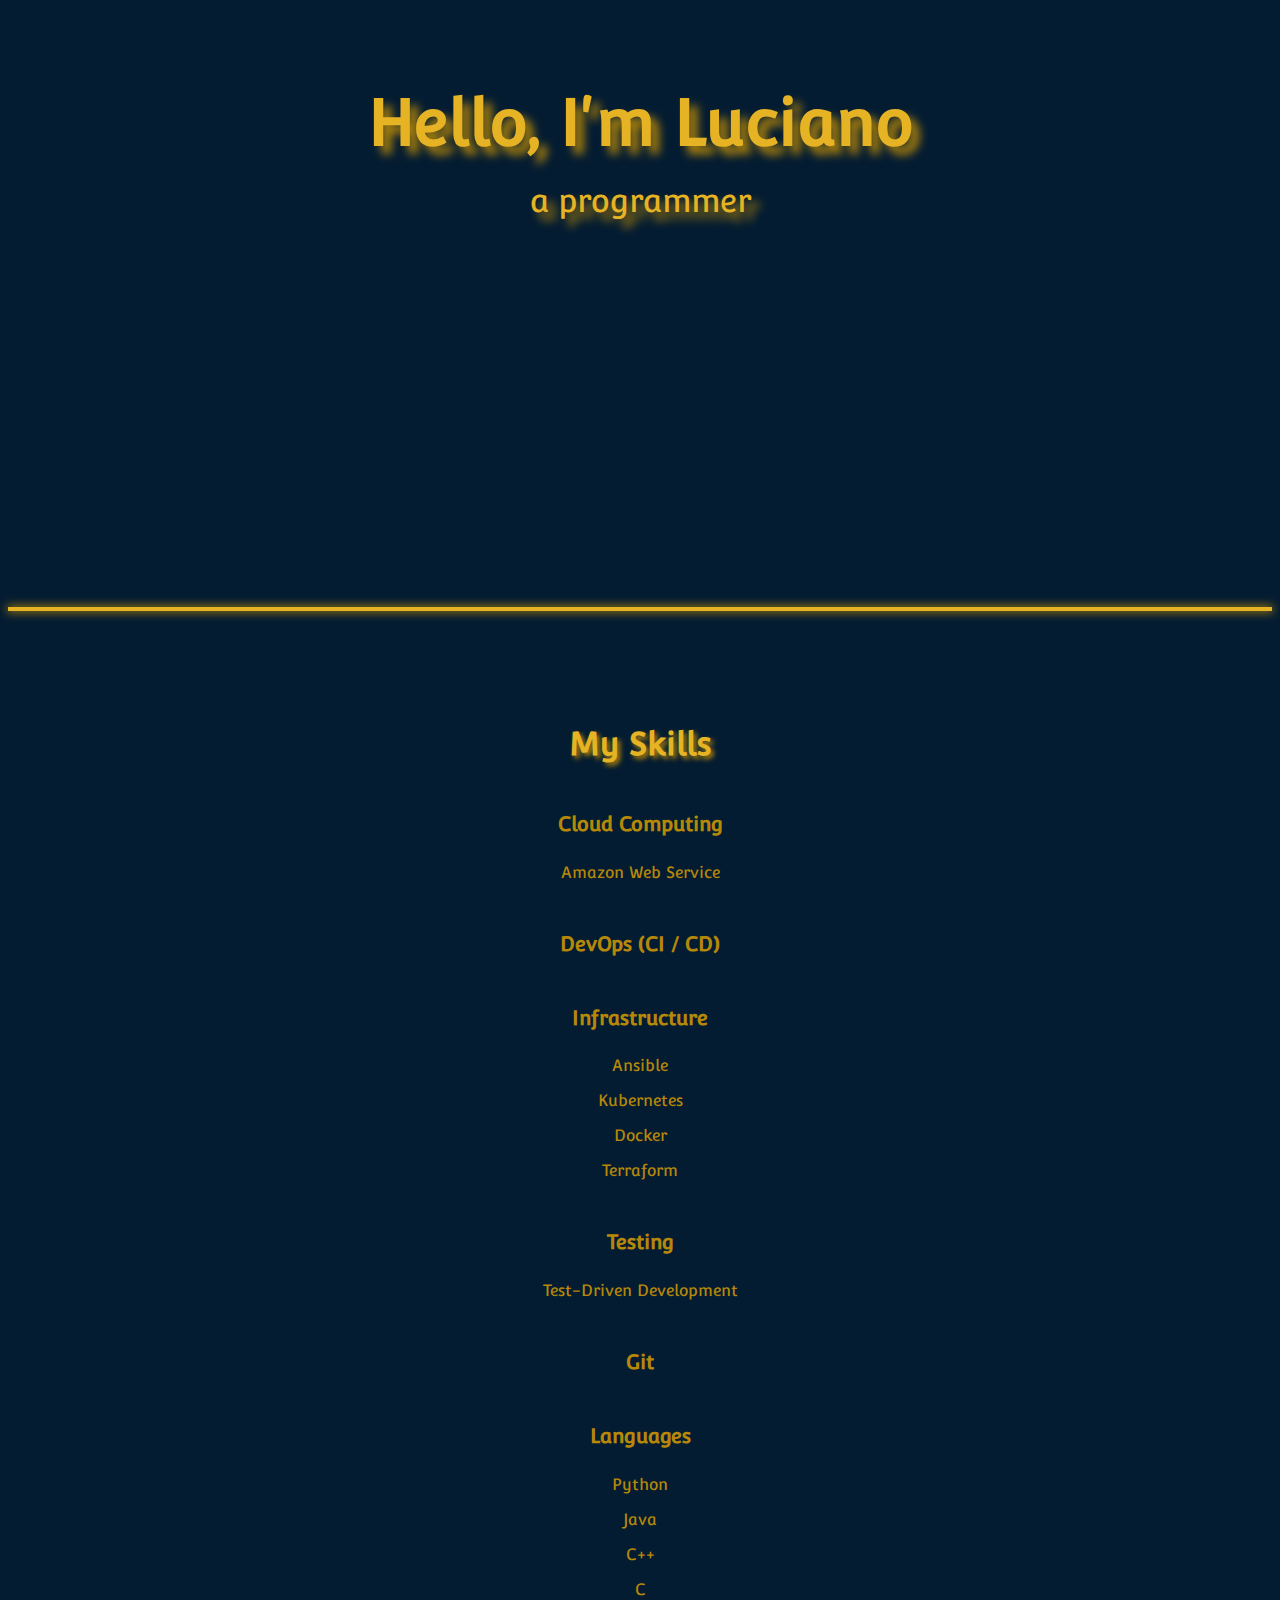
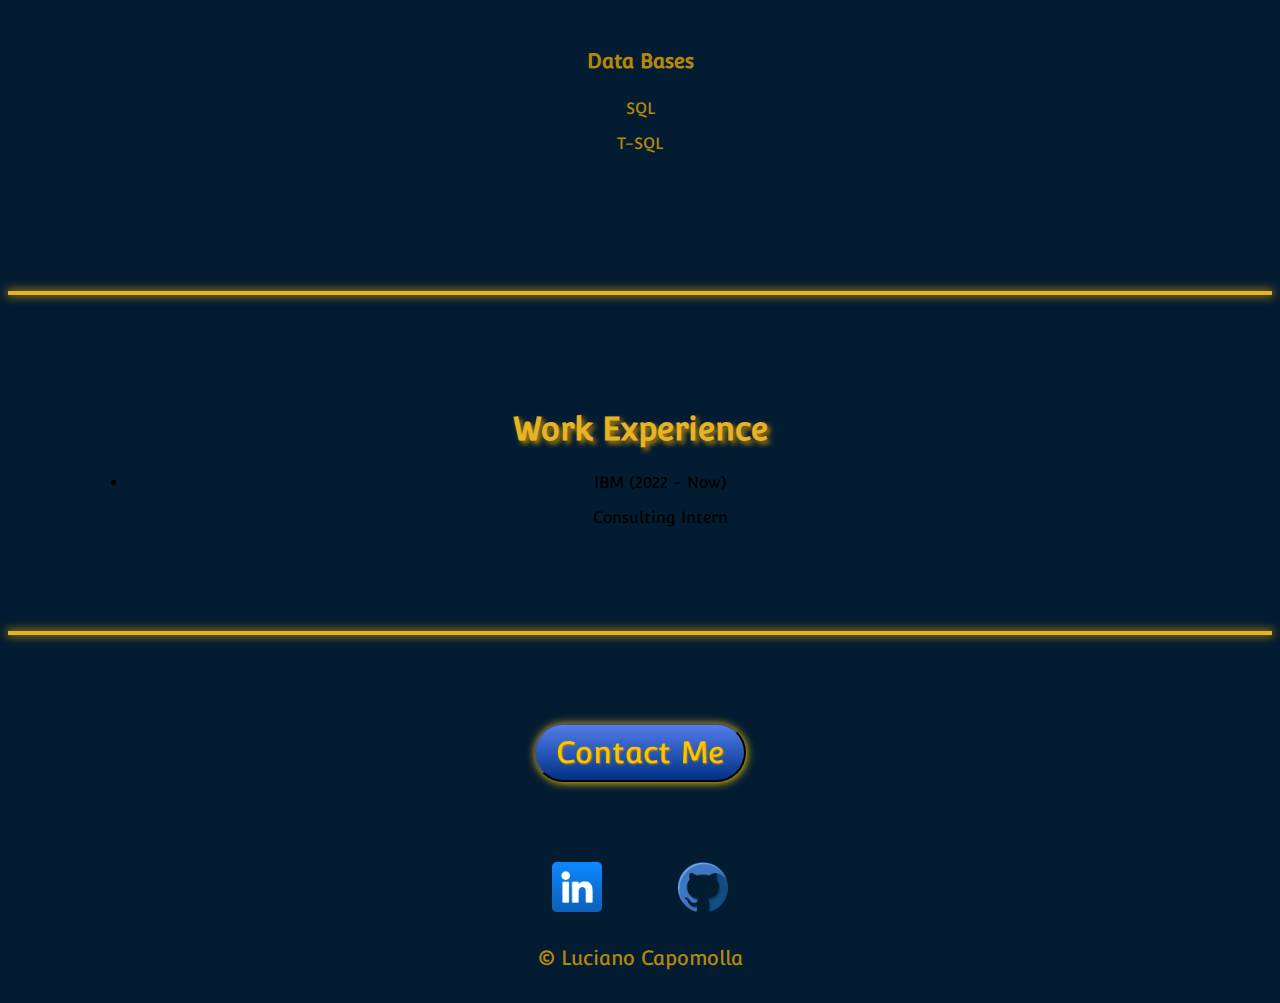
<file: index.html>
<!DOCTYPE html>
<html lang="en">
    <head>
        <meta charset="UTF-8">
        <meta http-equiv="X-UA-Compatible" content="IE=edge">
        <meta name="viewport" content="width=device-width, initial-scale=1.0">
        <title>Luciano Capomolla Portfolio</title>
        <link rel="stylesheet" href="css/style.css">
        <link rel="icon" href="images/favicon2.ico">

        <link rel="stylesheet" type="text/css" href="https://fonts.googleapis.com/css?family=Convergence" />
    </head>

    <body>

        <div class="middle-container">
            <div class="profile">
                <h1>Hello, I'm Luciano</h1>
                <p>a programmer</p>
            </div>
        </div>
    
        <hr>

        <div class="container">
            <h2>My Skills</h2>
            <div class="skill-row">
                <h4>Cloud Computing</h4>
                    <p>Amazon Web Service</p>
            </div>
            <div class="skill-row">
                <h4>DevOps (CI / CD)</h4>
            </div>
            <div class="skill-row">
                <h4>Infrastructure</h4>
                    <p>Ansible</p>
                    <p>Kubernetes</p>
                    <p>Docker</p>
                    <p>Terraform</p>
            </div>
            <div class="skill-row">
                <h4>Testing</h4>
                    <p>Test-Driven Development</p>
            </div>
            <div class="skill-row">
                <h4>Git</h4>
            </div>
            <div class="skill-row">
                <h4>Languages</h4>
                    <p>Python</p>
                    <p>Java</p>
                    <p>C++</p>
                    <p>C</p>
            </div>
            <div class="skill-row">
                <h4>Data Bases</h4>
                    <p>SQL</p>
                    <p>T-SQL</p>
            </div>
        </div>

        <hr>

        <div class="container">
            <h2>Work Experience</h2>
            <ul>
                <li>IBM (2022 - Now)</li>
                <p>Consulting Intern</p>
            </ul>
        </div>

        <hr>
        
        <div class="container">
            <button class="btn" onclick="window.location.href='mailto:lucho.capomolla@gmail.com,lucho.capomolla@hotmail.com'">Contact Me</button>
        </div>
        
        
        <div class="bottom-container">
            <div class="links-container">
                <a href="https://www.linkedin.com/in/luciano-fabio-capomolla/" target="_blank">
                    <img class="logo" src="./images/linkedin.png" alt="linkedin-logo" width="50px" height="50px">
                </a>
                <a href="https://github.com/lucho-capomolla" target="_blank">
                    <img class="logo" src="./images/github.png" alt="github-logo" width="50px" height="50px">
                </a>
            </div>
            <h5>© Luciano Capomolla</h5>
        </div>

    </body>
</html>
</file>
<file: css/style.css>
body {
    background-color: #041C32;
    font-family: 'Convergence';
}

hr {
    border: solid 2px;
    border-color: #E6B325;
    box-shadow: 0 0 10px 1px #B68809;
}

h1 {
    font-size: 4em;
    padding-top: 1em;
    line-height: 50%;
    font-weight: bold;
}

h2 {
    font-weight: bold;
    font-size: 2em;
    color: #E6B325;
    text-shadow: 3px 3px 5px #B68809;
}

.profile p {
    font-size: 2em;
    padding-bottom: 1em;
    font-weight: normal;
}

.profile {
    color: #E6B325;
    text-shadow: 0.5em 0.5em 10px #B68809;
    padding-bottom: 25%;
}

.container {
    justify-content: center;
    align-items: center;
    text-align: center;
    padding: 5em;
    margin: auto;
}

.skill-row {
    color: #B68809;
    width: 50%;
    margin: 50px auto 50px auto;
}

.skill-row h4{
    font-weight: bold;
    font-size: 20px;
}

.skill-row p{
    font-size: 16px;
}

.middle-container {
    justify-content: center;
    align-items: center;
    text-align: center;
}

.btn {
    background: #527DEB;
    background-image: -webkit-linear-gradient(top, #527DEB, #003185);
    background-image: -moz-linear-gradient(top, #527DEB, #003185);
    background-image: -ms-linear-gradient(top, #527DEB, #003185);
    background-image: -o-linear-gradient(top, #527DEB, #003185);
    background-image: linear-gradient(to bottom, #527DEB, #003185);
    -webkit-border-radius: 60;
    -moz-border-radius: 60;
    border-radius: 60px;
    text-shadow: 1px 1px 2px #B38702;
    -webkit-box-shadow: 1px 1px 9px #EBC400;
    -moz-box-shadow: 1px 1px 9px #EBC400;
    box-shadow: 1px 1px 9px #EBC400;
    font-family: 'Convergence';
    color: #FFC300;
    font-size: 30px;
    padding: 10px 20px 10px 20px;
    text-decoration: none;
  }
  
  .btn:hover {
    background: #5CB0FA;
    background-image: -webkit-linear-gradient(top, #5CB0FA, #032094);
    background-image: -moz-linear-gradient(top, #5CB0FA, #032094);
    background-image: -ms-linear-gradient(top, #5CB0FA, #032094);
    background-image: -o-linear-gradient(top, #5CB0FA, #032094);
    background-image: linear-gradient(to bottom, #5CB0FA, #032094);
    text-decoration: none;
  }

.bottom-container {
    align-items: center;
    text-align: center;
    margin: auto;
    padding-left: 40%;
    padding-right: 40%;
}


.bottom-container a {
    display: inline;
    height: 50px;
    width: 50px;
}

.links-container {
    display: flex;
    justify-content: space-around;
}

h5 {
    font-size: 20px;
    font-weight: normal;
    color: #B68809;
}
</file>
